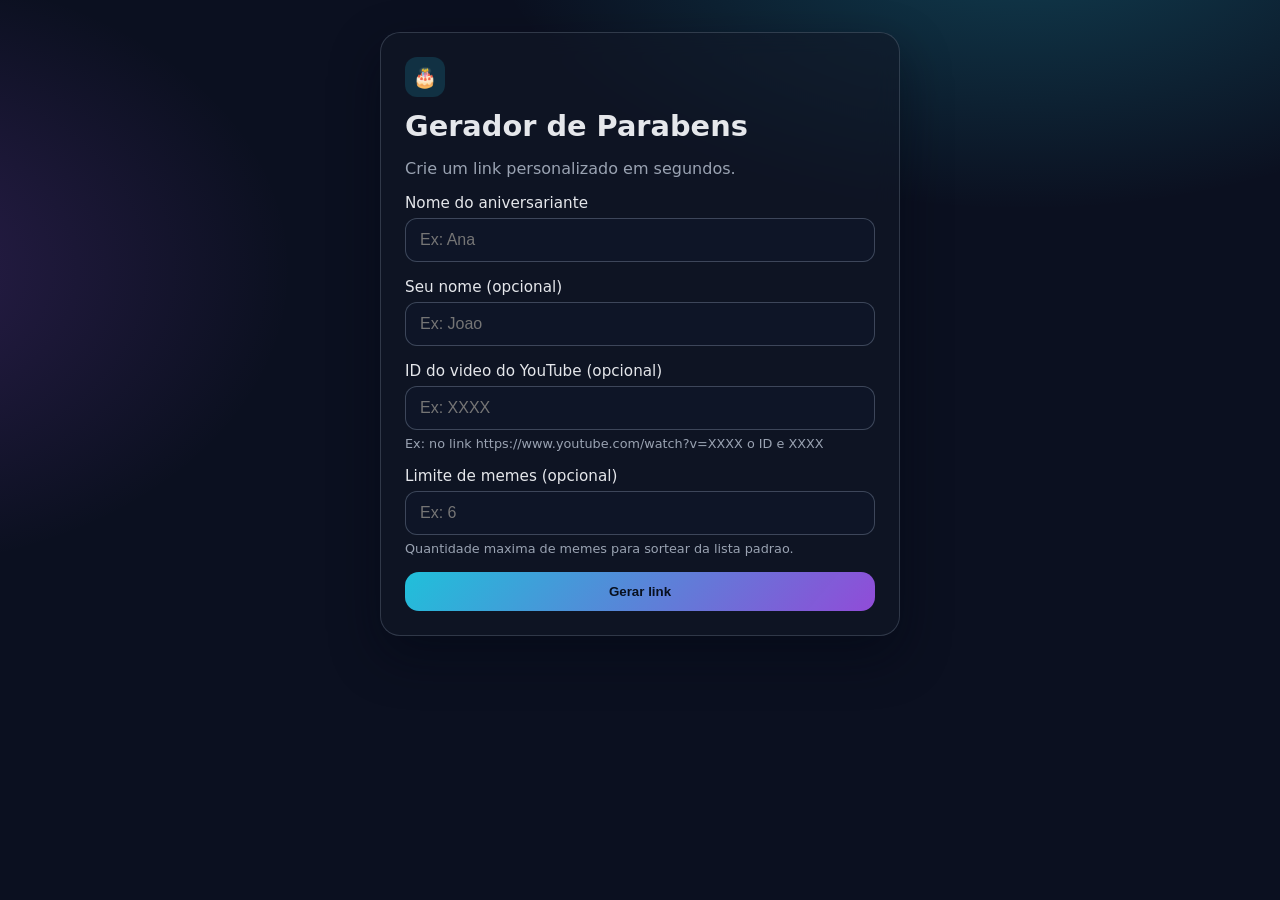
<file: index.html>
<!doctype html>
<html lang="pt-BR">
<head>
  <meta charset="utf-8" />
  <meta name="viewport" content="width=device-width, initial-scale=1" />
  <title>Gerador de Parabens</title>
  <link rel="stylesheet" href="styles.css" />
</head>
<body>
  <main class="page">
    <section class="card card--center">
      <header class="card__header">
        <div class="badge">🎂</div>
        <h1>Gerador de Parabens</h1>
        <p class="muted">Crie um link personalizado em segundos.</p>
      </header>

      <form id="generator-form" class="form">
        <label class="field">
          <span>Nome do aniversariante</span>
          <input id="nome" name="nome" type="text" placeholder="Ex: Ana" required />
        </label>

        <label class="field">
          <span>Seu nome (opcional)</span>
          <input id="de" name="de" type="text" placeholder="Ex: Joao" />
        </label>

        <label class="field">
          <span>ID do video do YouTube (opcional)</span>
          <input id="v" name="v" type="text" placeholder="Ex: XXXX" />
          <small class="hint">Ex: no link https://www.youtube.com/watch?v=XXXX o ID e XXXX</small>
        </label>

        <label class="field">
          <span>Limite de memes (opcional)</span>
          <input id="m" name="m" type="number" min="1" placeholder="Ex: 6" />
          <small class="hint">Quantidade maxima de memes para sortear da lista padrao.</small>
        </label>

        <button class="btn btn--primary" type="submit">Gerar link</button>
      </form>

      <div id="result" class="result hidden">
        <label class="field">
          <span>Seu link:</span>
          <input id="result-link" type="text" readonly />
        </label>

        <div class="actions">
          <button id="copy-link" class="btn" type="button">🔗 Copiar link</button>
          <a id="open-link" class="btn btn--ghost" href="#">🚀 Abrir pagina</a>
        </div>
      </div>
    </section>
  </main>

  <div id="toast" class="toast" role="status" aria-live="polite"></div>

  <script src="script.js"></script>
</body>
</html>
</file>
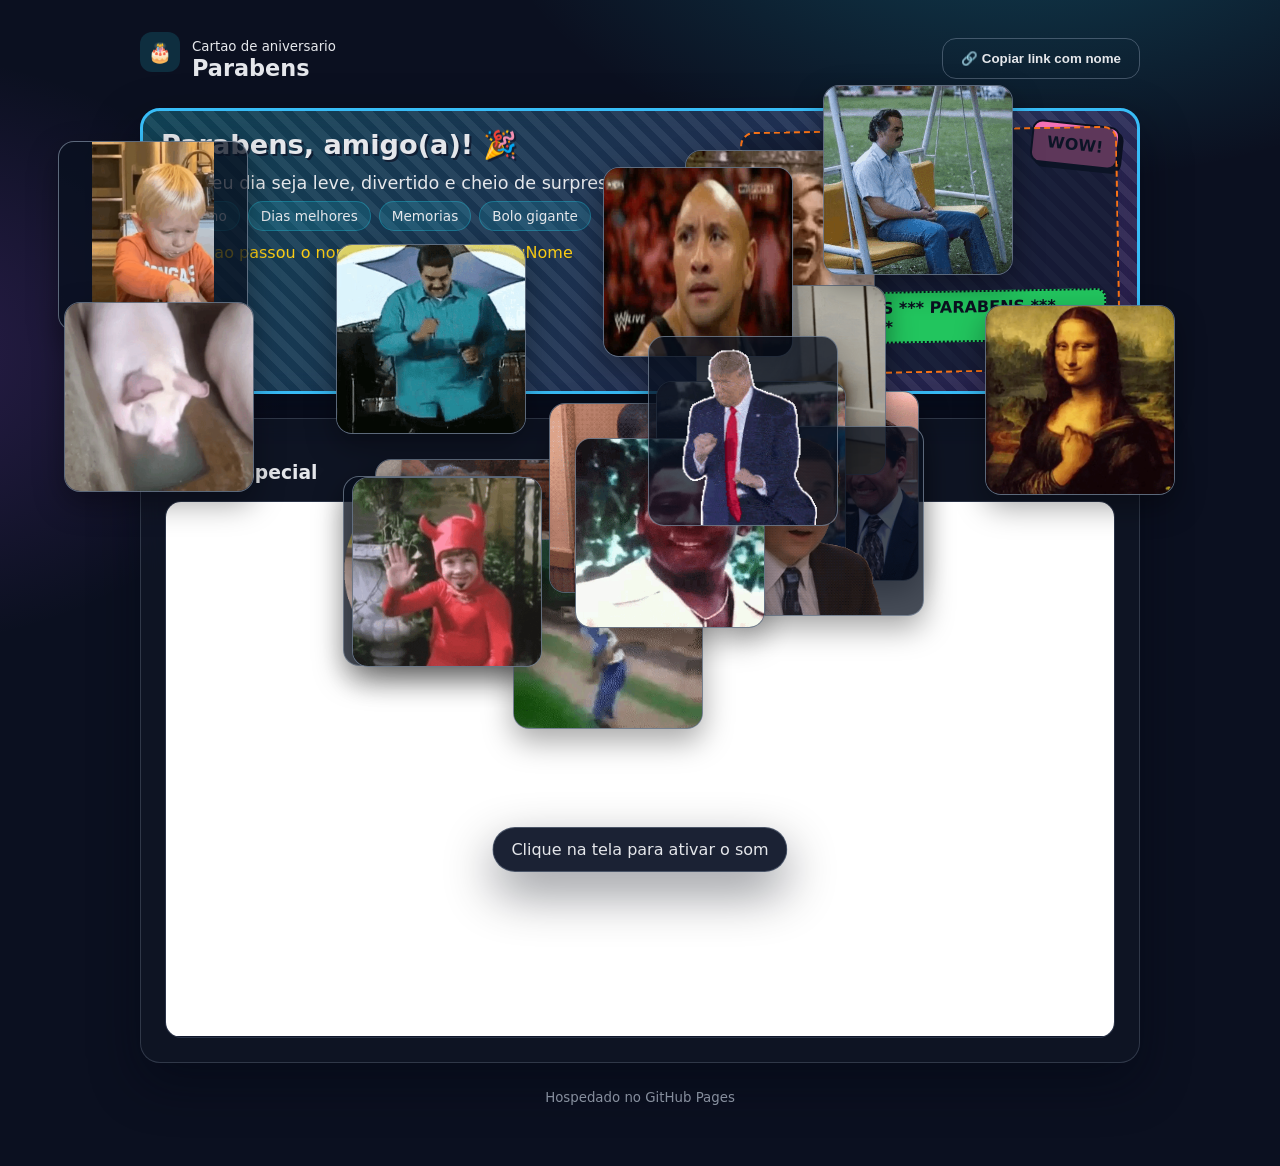
<file: parabens.html>
<!doctype html>
<html lang="pt-BR">
<head>
  <meta charset="utf-8" />
  <meta name="viewport" content="width=device-width, initial-scale=1" />
  <title>Parabens</title>
  <link rel="stylesheet" href="styles.css" />
</head>
<body>
  <main class="page page--parabens" id="parabens-page">
    <header class="topbar">
      <div class="topbar__title">
        <span class="badge">🎂</span>
        <div>
          <small>Cartao de aniversario</small>
          <h1>Parabens</h1>
        </div>
      </div>
      <button id="copy-current" class="btn btn--ghost" type="button">🔗 Copiar link com nome</button>
    </header>

    <section class="card card--hero">
      <div class="hero__grid">
        <div class="hero__left">
          <div class="hero__sticker">WOW!</div>
          <div class="hero__sticker hero__sticker--alt">TOP 1</div>
          <h2 id="headline">Parabens, amigo(a)! 🎉</h2>
          <p id="message" class="lead"></p>
          <div id="chips" class="chips"></div>
          <p id="missing-name" class="warning hidden">Voce nao passou o nome 😅 Use: ?nome=SeuNome</p>
          <p id="signature" class="signature hidden"></p>
        </div>
        <div class="hero__right">
          <p class="hero__banner">FELIZ ANIVERSARIO</p>
          <ul class="hero__list">
            <li>100% nostalgia</li>
            <li>0% formalidade</li>
            <li>+100 alegria</li>
          </ul>
          <p class="hero__marquee">*** PARABENS *** PARABENS *** PARABENS ***</p>
        </div>
      </div>
    </section>

    <!-- Troque os arquivos dentro de assets/ pelos seus memes -->
    <div id="meme-container" class="meme-grid meme-grid--floating"></div>

    <section class="card">
      <h3>Video especial</h3>
      <div class="video">
        <iframe
          id="yt-frame"
          title="Video de aniversario"
          frameborder="0"
          allow="accelerometer; autoplay; clipboard-write; encrypted-media; gyroscope; picture-in-picture"
          allowfullscreen
        ></iframe>
      </div>
    </section>

    <footer class="footer">
      <small>Hospedado no GitHub Pages</small>
    </footer>
  </main>

  <div id="toast" class="toast" role="status" aria-live="polite"></div>

  <script src="script.js"></script>
</body>
</html>
</file>
<file: styles.css>
:root {
  color-scheme: dark;
  --bg: #0b1020;
  --bg-soft: #0f162b;
  --card: rgba(17, 24, 39, 0.6);
  --card-border: rgba(148, 163, 184, 0.25);
  --text: #e5e7eb;
  --muted: #9aa3b2;
  --primary: #22d3ee;
  --accent: #a855f7;
  --shadow: 0 20px 50px rgba(3, 7, 18, 0.45);
}

* {
  box-sizing: border-box;
}

body {
  margin: 0;
  min-height: 100vh;
  font-family: system-ui, -apple-system, BlinkMacSystemFont, "Segoe UI", sans-serif;
  color: var(--text);
  background:
    radial-gradient(900px 500px at 80% -10%, rgba(34, 211, 238, 0.25), transparent 60%),
    radial-gradient(700px 500px at -10% 30%, rgba(168, 85, 247, 0.2), transparent 60%),
    var(--bg);
}

.page {
  padding: 32px 20px 60px;
  display: flex;
  justify-content: center;
}

.page--parabens {
  flex-direction: column;
  gap: 24px;
  max-width: 1040px;
  margin: 0 auto;
}

.card {
  background: var(--card);
  border: 1px solid var(--card-border);
  border-radius: 20px;
  padding: 24px;
  box-shadow: var(--shadow);
  backdrop-filter: blur(12px);
}

.card--center {
  max-width: 520px;
  width: 100%;
}

.card--hero {
  display: grid;
  gap: 16px;
  border: 3px solid #38bdf8;
  background:
    linear-gradient(120deg, rgba(34, 211, 238, 0.25), rgba(168, 85, 247, 0.2)),
    repeating-linear-gradient(45deg, rgba(255, 255, 255, 0.08) 0 8px, transparent 8px 16px);
  position: relative;
  overflow: hidden;
  padding: 18px;
}

.card__header h1 {
  margin: 0 0 8px;
  font-size: 1.8rem;
}

.badge {
  width: 40px;
  height: 40px;
  display: grid;
  place-items: center;
  background: rgba(34, 211, 238, 0.15);
  border-radius: 12px;
  font-size: 1.2rem;
  margin-bottom: 12px;
}

.muted {
  color: var(--muted);
}

.form {
  display: grid;
  gap: 16px;
  margin-top: 16px;
}

.field {
  display: grid;
  gap: 6px;
  font-size: 0.95rem;
}

input {
  width: 100%;
  padding: 12px 14px;
  border-radius: 12px;
  border: 1px solid rgba(148, 163, 184, 0.35);
  background: rgba(15, 23, 42, 0.8);
  color: var(--text);
  font-size: 1rem;
}

input:focus {
  outline: 2px solid rgba(34, 211, 238, 0.7);
  outline-offset: 2px;
}

.hint {
  color: var(--muted);
  font-size: 0.8rem;
}

.btn {
  cursor: pointer;
  border: 1px solid rgba(148, 163, 184, 0.4);
  border-radius: 14px;
  padding: 12px 18px;
  background: rgba(15, 23, 42, 0.6);
  color: var(--text);
  font-weight: 600;
  transition: transform 0.2s ease, border 0.2s ease, background 0.2s ease;
}

.btn:hover {
  transform: translateY(-1px);
  border-color: rgba(34, 211, 238, 0.7);
}

.btn--primary {
  background: linear-gradient(130deg, rgba(34, 211, 238, 0.9), rgba(168, 85, 247, 0.85));
  border: none;
  color: #08101f;
}

.btn--ghost {
  background: transparent;
}

.actions {
  display: grid;
  gap: 12px;
  margin-top: 16px;
}

.result {
  margin-top: 18px;
  display: grid;
  gap: 12px;
}

.hidden {
  display: none;
}

.topbar {
  display: flex;
  align-items: center;
  justify-content: space-between;
  gap: 16px;
  flex-wrap: wrap;
}

.topbar__title {
  display: flex;
  align-items: center;
  gap: 12px;
}

.topbar h1 {
  margin: 0;
  font-size: 1.4rem;
}

.lead {
  font-size: 1.1rem;
  margin: 12px 0 6px;
}

.hero__grid {
  display: grid;
  grid-template-columns: 1.2fr 0.8fr;
  gap: 16px;
  align-items: start;
}

.hero__left h2 {
  font-size: 1.7rem;
  margin: 0 0 8px;
  text-shadow: 2px 2px 0 rgba(15, 23, 42, 0.8);
}

.hero__right {
  background: rgba(15, 23, 42, 0.65);
  border: 2px dashed #f97316;
  padding: 12px;
  border-radius: 14px;
  transform: rotate(-1deg);
}

.hero__banner {
  background: #fef08a;
  color: #1f2937;
  font-weight: 700;
  text-transform: uppercase;
  padding: 6px 8px;
  border: 2px solid #f97316;
  display: inline-block;
  box-shadow: 4px 4px 0 #f97316;
}

.hero__list {
  list-style: square;
  padding-left: 20px;
  margin: 8px 0;
  color: #fde68a;
}

.hero__marquee {
  background: #22c55e;
  color: #0b1020;
  font-weight: 700;
  padding: 5px 8px;
  border-radius: 10px;
  border: 2px dotted #0b1020;
  transform: skewX(-2deg);
}

.hero__sticker {
  position: absolute;
  top: 12px;
  right: 18px;
  background: #f472b6;
  color: #0b1020;
  font-weight: 800;
  padding: 10px 14px;
  border-radius: 10px;
  border: 2px solid #0b1020;
  transform: rotate(6deg);
  box-shadow: 4px 4px 0 #0b1020;
}

.hero__sticker--alt {
  top: auto;
  bottom: 14px;
  right: 24px;
  background: #38bdf8;
  transform: rotate(-6deg);
}

.chips {
  display: flex;
  flex-wrap: wrap;
  gap: 8px;
  margin-top: 8px;
}

.chip {
  padding: 6px 12px;
  border-radius: 999px;
  background: rgba(34, 211, 238, 0.15);
  border: 1px solid rgba(34, 211, 238, 0.3);
  font-size: 0.85rem;
}

.signature {
  margin-top: 12px;
  color: var(--muted);
}

.warning {
  margin-top: 12px;
  color: #facc15;
}

.video {
  position: relative;
  padding-top: 56.25%;
  border-radius: 16px;
  overflow: hidden;
  border: 1px solid rgba(148, 163, 184, 0.2);
  background: var(--bg-soft);
}


.video iframe {
  position: absolute;
  inset: 0;
  width: 100%;
  height: 100%;
}

.meme-grid {
  display: grid;
  grid-template-columns: repeat(2, minmax(0, 1fr));
  gap: 16px;
  margin-top: 12px;
}

.meme-card {
  margin: 0;
  border-radius: 16px;
  overflow: hidden;
  background: rgba(15, 23, 42, 0.7);
  border: 1px dashed rgba(148, 163, 184, 0.3);
  min-height: 160px;
  display: grid;
  place-items: center;
}

.meme-card img {
  width: 100%;
  height: 100%;
  object-fit: cover;
  display: block;
}

.meme-card iframe {
  width: 100%;
  height: 100%;
  border: 0;
  display: block;
}

.meme-grid--floating {
  position: fixed;
  inset: 0;
  pointer-events: none;
  z-index: 6;
}

.meme-grid--floating .meme-card {
  position: absolute;
  width: clamp(120px, 22vw, 190px);
  height: clamp(120px, 22vw, 190px);
  border-style: solid;
  border-color: rgba(148, 163, 184, 0.6);
  background: rgba(8, 16, 31, 0.75);
  box-shadow: 0 12px 30px rgba(0, 0, 0, 0.35);
}

.meme-card--floating {
  animation-name: float-generic;
  animation-timing-function: linear;
  animation-iteration-count: infinite;
}

@keyframes float-generic {
  0% { transform: translate(0, 0) rotate(var(--r1, 0deg)); }
  25% { transform: translate(var(--x1, 10vw), var(--y1, 6vh)) rotate(var(--r2, 2deg)); }
  50% { transform: translate(var(--x2, -8vw), var(--y2, 12vh)) rotate(var(--r3, -2deg)); }
  75% { transform: translate(var(--x3, 6vw), var(--y3, -6vh)) rotate(var(--r4, 2deg)); }
  100% { transform: translate(0, 0) rotate(var(--r1, 0deg)); }
}

.footer {
  text-align: center;
  color: var(--muted);
}

.toast {
  position: fixed;
  bottom: 24px;
  left: 50%;
  transform: translateX(-50%);
  background: rgba(15, 23, 42, 0.95);
  color: var(--text);
  padding: 12px 18px;
  border-radius: 999px;
  border: 1px solid rgba(148, 163, 184, 0.4);
  box-shadow: var(--shadow);
  opacity: 0;
  pointer-events: none;
  transition: opacity 0.2s ease, transform 0.2s ease;
}

.toast.show {
  opacity: 1;
  transform: translateX(-50%) translateY(-4px);
}

@media (max-width: 768px) {
  .page {
    padding: 24px 16px 40px;
  }

  .card {
    padding: 20px;
  }

  .topbar {
    align-items: flex-start;
  }

  .meme-grid {
    grid-template-columns: 1fr;
  }

  .hero__grid {
    grid-template-columns: 1fr;
  }

  .btn,
  .btn--ghost,
  .btn--primary {
    width: 100%;
  }

  .actions {
    grid-template-columns: 1fr;
  }
}
</file>
